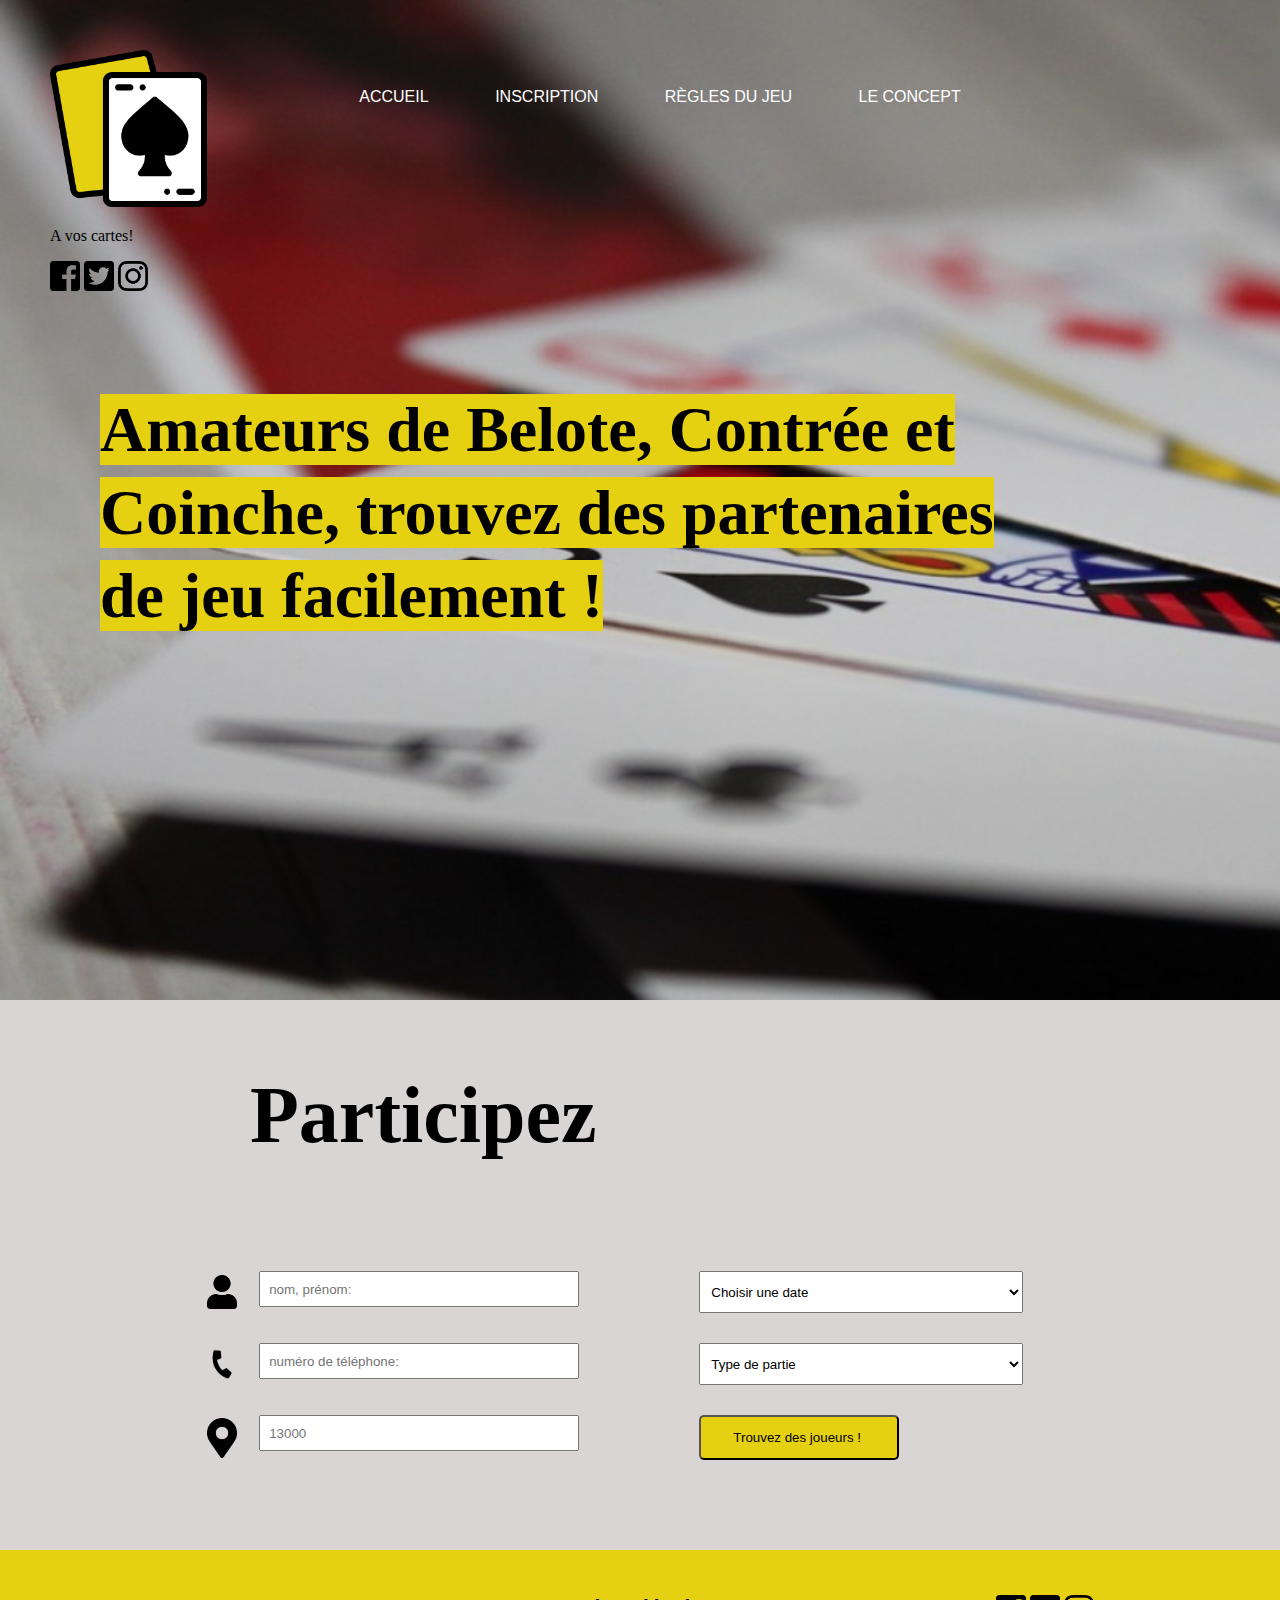
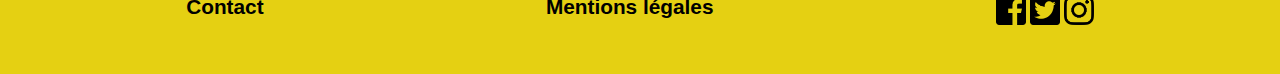
<file: index.html>
<!DOCTYPE html>
	<html>
		<head>
			<title>A vos cartes</title>
			<meta charset="utf-8">
			<link rel="stylesheet" href="style.css">
		</head>

		<body>
			<header>
				<div class="enhaut" >
					<div class="logo"><img id="logo" src="images/logo.png" alt="logo"/><p class="carta">A vos cartes!</p>

					</div>
					<ul id="menu" >
							<li class="item"><a href="#">Accueil</a></li>
							<li class="item"><a href="#">Inscription</a></li>
							<li class="item"><a href="#">Règles du Jeu</a></li>
							<li class="item"><a href="#">Le concept</a></li>
					</ul>
					</div>

					<div class="social-icons">
						<a href="#" class="fb" target="_blank"><img src="images/facebook.png" alt="logo facebook"></a>
						<a href="#" class="twitter" target="_blank"><img src="images/twitter.png" alt="logo twitter"></a>
						<a href="#" class="instagram" target="_blank"><img src="images/instagram.png" alt="logo instagram"></a>
					</div>
				</div>
				<h1 id="titre-site"><mark>Amateurs de Belote, Contrée et Coinche, trouvez des partenaires de jeu facilement !</mark> </h1>
		</header>
		<div class="content">
			<h2>Participez</h2>
			<form action="" method="get" class="formulaire">
				<img id="perso" class="icon" src="images/perso.png" alt="icon-perso"/>
			  <div class="form">
			    <input type="text" name="name" id="name" placeholder="nom, prénom:"required>
			  </div>
			  <div class="form">
					<select name="Choisir une date">
							<option style="font-style: italic; color: rgb(204, 204, 204);">Choisir une date</option>
					  <option value="5/12/2018">5/12/2018</option>
					  <option value="15/12/2018">15/12/2018</option>
					  <option value="2/01/2019">2/01/2019</option>
					</select>
					</div>
					<img id="tel" class="icon" src="images/phone.png" alt="icon-tel"/>
					<div class="form">
				    <input type="number" name="phone" id="phone" placeholder="numéro de téléphone:" required>
				  </div>
				<div class="form">
					<select name="Type de partie">
						<option style="font-style: italic; color: rgb(204, 204, 204);">Type de partie</option>
						<option value="belote">Belote</option>
						<option value="contree">Contrée</option>
						<option value="coinche">Coinche</option>
					</select>
			  </div>
				<img id="loc" class="icon" src="images/loc.png" alt="icon-loc"/>
				<div class="form">
					<input type="text" name="address" id="address" placeholder="13000" required>
				</div>
			  <div class="form">
			    <input id="submit" type="submit" value="Trouvez des joueurs ! ">
			  </div>
		</form>
		</div>

	</body>
	<footer>
		<div class="contact">
			<a href="#"><h3>Contact</h3></a>
		</div>
		<div class="mentions">
			<a href="#"><h3>Mentions légales</h3></a>
		</div>
		<div class="social-icons">
			<a href="#" class="fb" target="_blank"><img src="images/facebook.png" alt="logo facebook"></a>
			<a href="#" class="twitter" target="_blank"><img src="images/twitter.png" alt="logo twitter"></a>
			<a href="#" class="instagram" target="_blank"><img src="images/instagram.png" alt="logo instagram"></a>
		</div>
	</footer>
</html>
</file>
<file: style.css>
body {
	margin: 0;
}
header{
	background-image: url("images/image.jpg");
	background-repeat:no-repeat;
	background-size: cover;
	padding: 50px;
	height: 100vh;
}
/*en haut*/
.enhaut {
    /*display: flex;
    justify-content: space-around;*/
		display: grid;
		grid-template-columns: 20% 60% 20%;
}
#menu {
    display: flex;
    justify-content: space-around;
		margin-top: 38px;
}
#menu li {
	list-style: none;
}
#menu .item a {
	text-decoration: none;
  color: white;
  text-transform: uppercase;
  font-family: sans-serif;
}
}
.social-icons {
    display: flex;
    justify-content: space-around;
    padding: 25px;
}
.social-icons a img {
	width: 30px;
}
/*titre du site*/
#titre-site {
	padding: 50px;
	font-size: 4em;
	width: 70vw;
	line-height: 1.3em;
}
mark {
	background-color: #E5D012;
}
/******content******/
.content {
	background-color: #dad5d5;
	padding-bottom: 50px;
}
.content h2 {
	padding-left: 250px;
	font-size: 5em;
	margin: 0;
	padding: 70px 250px;
}
form .icon {
	width: 30px;
	margin: auto;
}
form {
	padding: 25px 200px;
  display: grid;
  grid-template-columns: 5% 50% 45%;
}
form div {
  padding: 15px;
}
form div input{
	height: 16px;
  padding: 2%;
  width: 300px;
}
form div select {
	height: 42px;
	padding: 2%;
	width: 324px;
}
form #submit {
	background-color: #E5D012;
	height: 45px;
	width: 200px;
	border-radius: 5px;
}
/*****footer*****/
footer {
	background-color: #E5D012;
	padding: 45px;
  display: flex;
  justify-content: space-around;
}
h3 {
	margin: 0;
	margin: 0;
	font-family: sans-serif;
	font-size: 1.3em;
}
.contact a, .mentions a {
	text-decoration: none;
	color: black;
}
</file>
